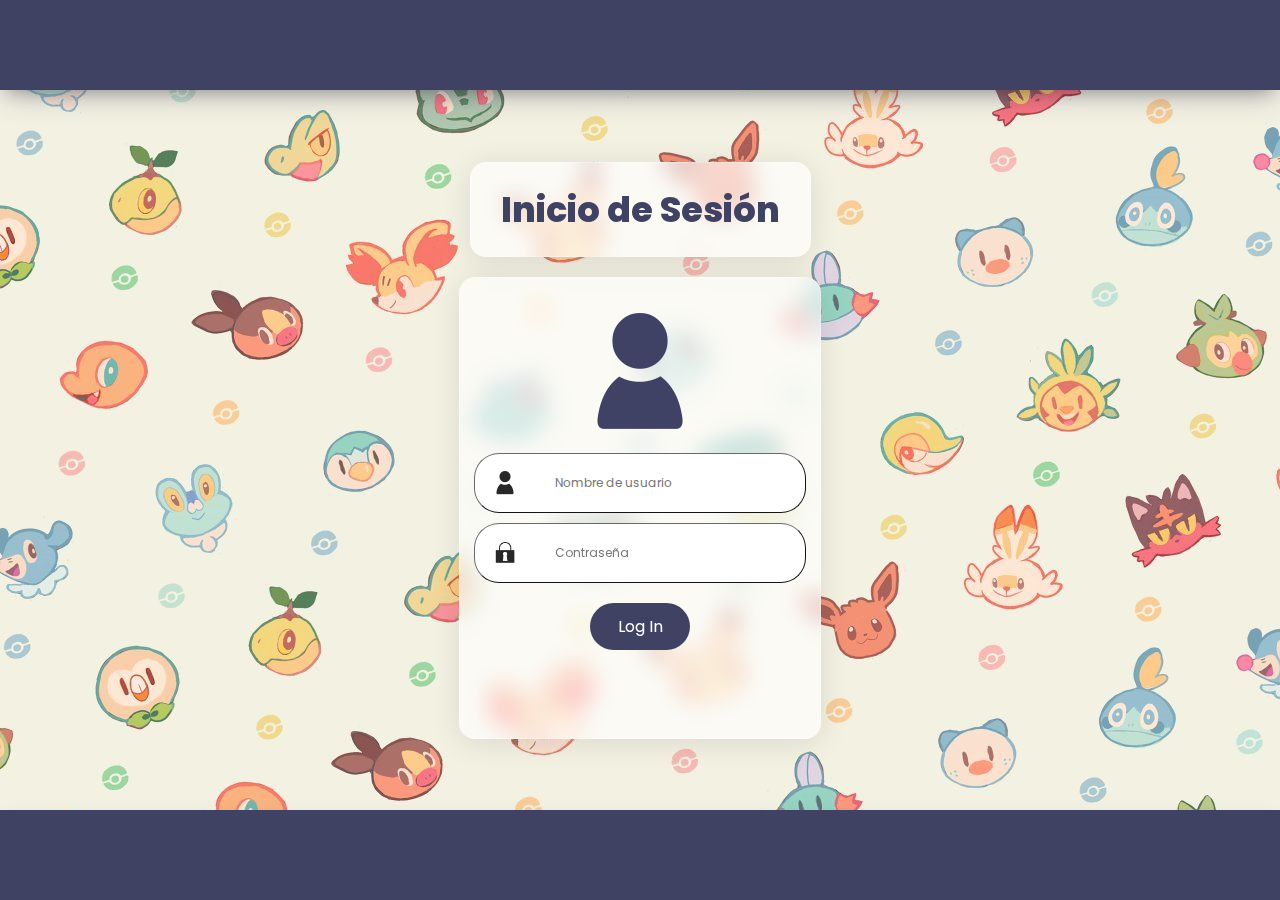
<file: index.html>
<!DOCTYPE html>
<html lang="es">

<head>
    <meta charset="UTF-8">
    <meta name="viewport" content="width=device-width, initial-scale=1.0">
    <link rel="stylesheet" href="css/estilo.css">
    <link rel="preconnect" href="https://fonts.googleapis.com">
    <link rel="preconnect" href="https://fonts.gstatic.com" crossorigin>
    <link href="https://fonts.googleapis.com/css2?family=Poppins:ital,wght@0,100;0,200;0,300;0,400;0,500;0,600;0,700;0,800;0,900;1,100;1,200;1,300;1,400;1,500;1,600;1,700;1,800;1,900&display=swap" rel="stylesheet">
    <title>Pokemon Web App</title>
</head>

<body>

    <div class="banner">
    </div>
    <section id="formularioContenedor">
                <h2 id="formTitle">Inicio de Sesión</h2>
    <div id="CuadroLogin">
        <div class="contenido_centrado">
            <img id="logo" src="img/logo_usuario.png"/>
        </div>
        <div class="contenido_centrado">
            <div class="campo_redondeado">
                <img src="img/icono_usuario.png" />
                <div class="linea_vertical"></div>
                <input id="input_nombre" type="email" placeholder="Nombre de usuario" maxlength="50" autocomplete="off" required>

            </div>
        </div>
        <div class="contenido_centrado">
            <div class="campo_redondeado">
                <img src="img/icono_candado.png" />
                <div class="linea_vertical"></div>
                <input id="input_contrasena" placeholder="Contraseña" type="password" maxlength="50" autocomplete="off" required>
            </div>
        </div>
        <div class="aviso_datos_incorrectos">
            <p id="aviso1" class="avisos">*Datos de usuario y/o contraseña incorrectos</p>
            <p id="aviso2" class="avisos">*Evita ingresar caracteres aleatorios</p>
            <p id="aviso3" class="avisos">*No ingreses más de 50 caracteres</p>
            <p id="aviso4" class="avisos">*Completa ambos campos</p>
        </div>
        <div class="contenido_centrado">
            <button id="boton_login" onclick="HacerLogin()">Log In</button>
        </div>
        
    </div>
    </section>

    <div class="banner">
    </div>

</body>
<script src="js/login.js"></script>
</html>
</file>
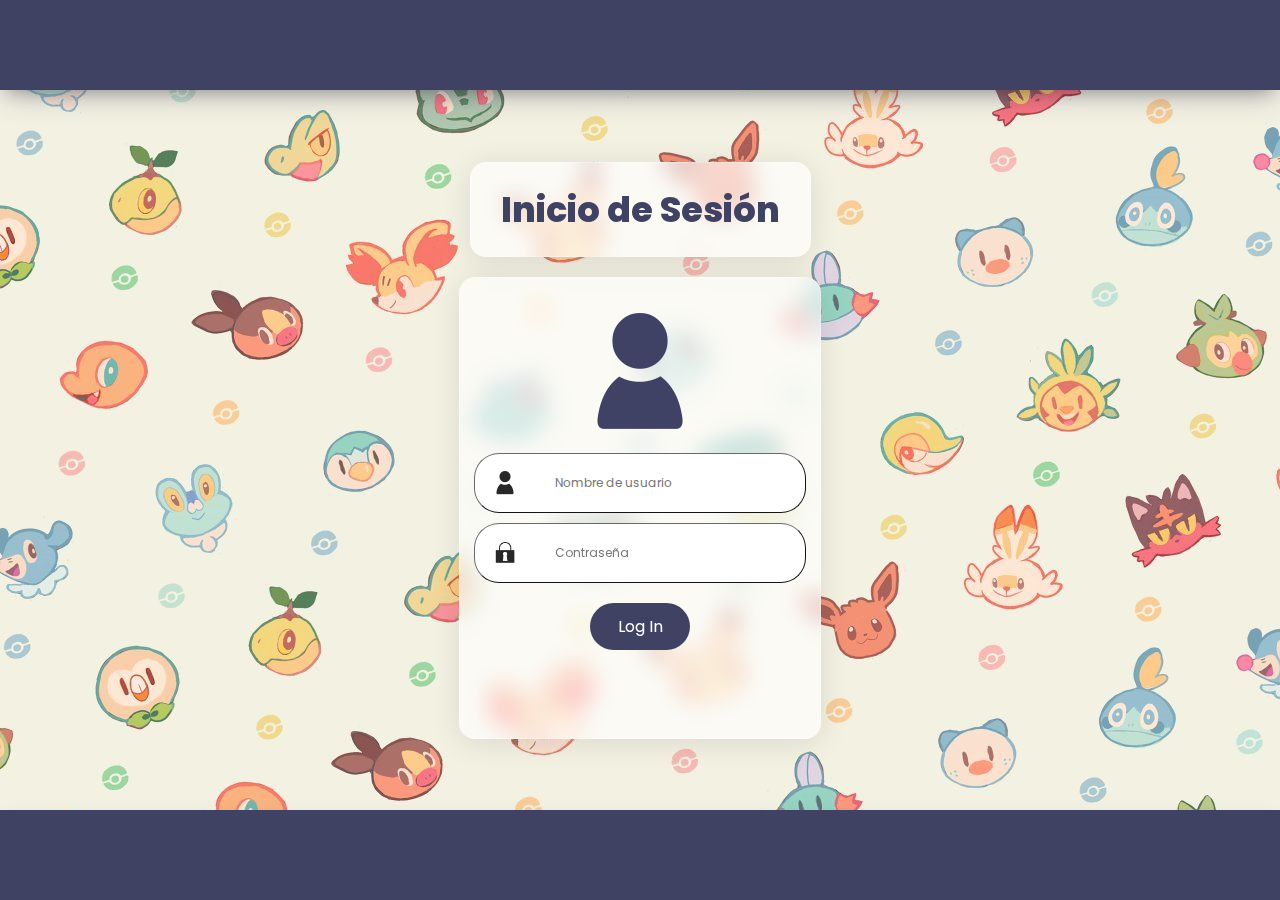
<file: PokeApi_DeUno_222397/index.html>
<!DOCTYPE html>
<html lang="es">

<head>
    <meta charset="UTF-8">
    <meta name="viewport" content="width=device-width, initial-scale=1.0">
    <link rel="stylesheet" href="estilo/style.css">
    <link rel="preconnect" href="https://fonts.googleapis.com">
    <link rel="preconnect" href="https://fonts.gstatic.com" crossorigin>
    <link
        href="https://fonts.googleapis.com/css2?family=Poppins:ital,wght@0,100;0,200;0,300;0,400;0,500;0,600;0,700;0,800;0,900;1,100;1,200;1,300;1,400;1,500;1,600;1,700;1,800;1,900&display=swap"
        rel="stylesheet">
    <title>Pokemon Web App</title>
</head>

<body>

    <div>
        <button onclick="cerrarSesion()">Cerrar Sesión</button>
    </div>
    <!--CONTENIDO-->

    <section id="contenedor">
        <div id="buscador">
            <div id="logo">
                <img src="assets/PokemonLogo.png" width="100%" alt="" id="logoPokemon">
            </div>
            <p style="margin: 10px;">¡Ingresa el nombre o número de tu Pokemon favorito!</p>
            <div id="barraBusqueda">
                <input id="entrada" placeholder="Nombre o número" autocomplete="off" min="1" required maxlength="20"/>
                <button id="botoncito" onclick="ConsultarPokemon()">Buscar</button>
            </div>
        </div>

        <div id="ContenedorPokemon">
           <!-- <div id="sprite">
                <img src="assets/sprite.png" width="100%" alt="" id="spritesPokemon">
            </div>-->
            <div id="numero_pokemon">570</div>
            <div id="nombre_pokemon">Zorua</div>

            <div id="tipo_pokemon">
                <p class="tipo_color">Fantasma</p>
            </div>

            <div id="seccionImgPokemon">
                <img id="imgPoke" src="https://raw.githubusercontent.com/PokeAPI/sprites/master/sprites/pokemon/570.png"
                    width="100%" alt="">
            </div>

            <div id="atributosFisicos">
                <div id="altura_pokemon">Altura: 7 mts</div>
                <div id="peso_pokemon">Peso: 125 kg</div>
            </div>

            <audio controls id="reproductorPokemon">
                <source src="https://raw.githubusercontent.com/PokeAPI/cries/main/cries/pokemon/latest/570.ogg" />
            </audio>
        </div>
    </section>
</body>
<script src="js/script.js"></script>

</html>
</file>
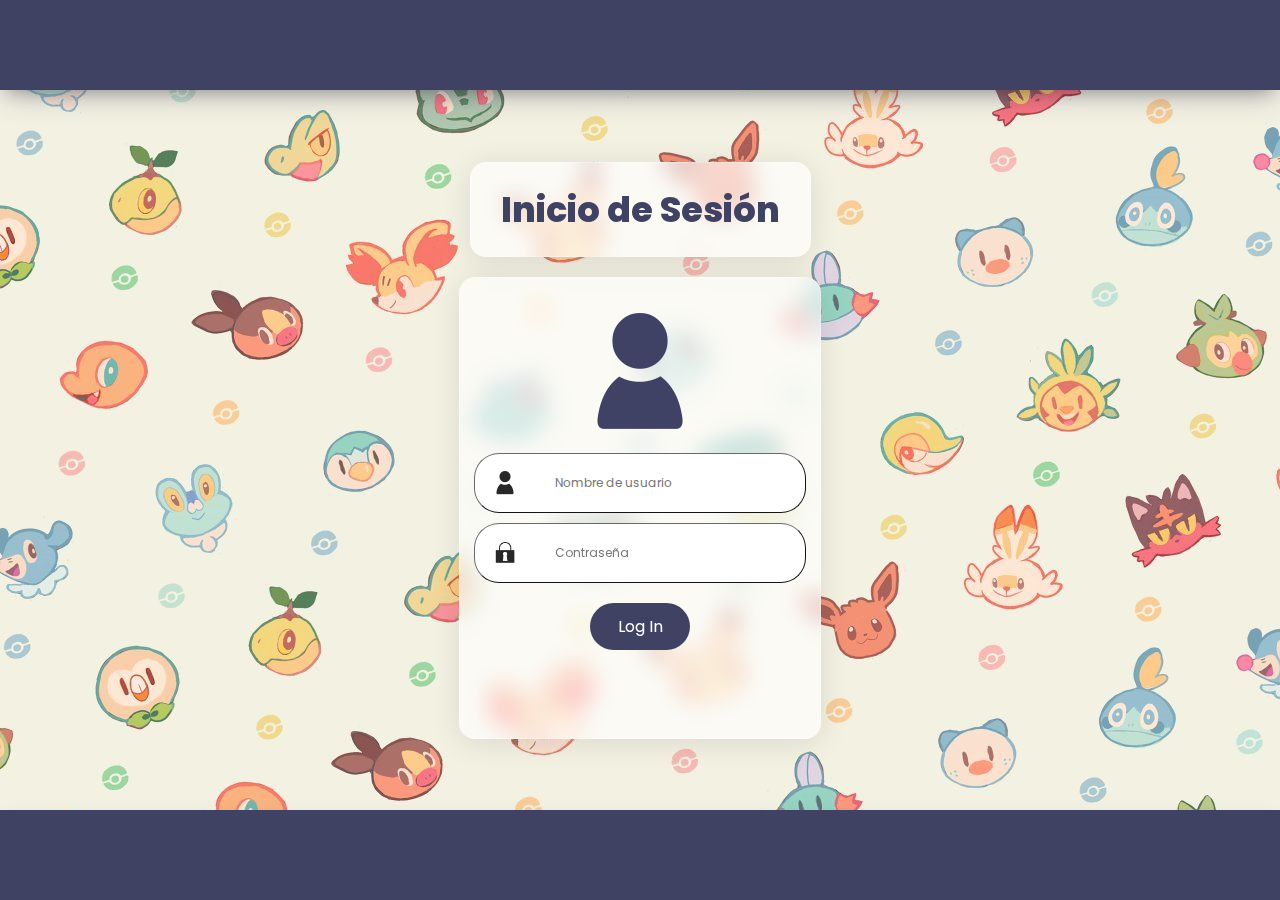
<file: PokeApi_DeUno_222397/pokemon.html>
<!DOCTYPE html>
<html lang="es">

<head>
    <meta charset="UTF-8">
    <meta name="viewport" content="width=device-width, initial-scale=1.0">
    <link rel="stylesheet" href="estilo/style.css">
    <link rel="preconnect" href="https://fonts.googleapis.com">
    <link rel="preconnect" href="https://fonts.gstatic.com" crossorigin>
    <link
        href="https://fonts.googleapis.com/css2?family=Poppins:ital,wght@0,100;0,200;0,300;0,400;0,500;0,600;0,700;0,800;0,900;1,100;1,200;1,300;1,400;1,500;1,600;1,700;1,800;1,900&display=swap"
        rel="stylesheet">
    <title>Pokemon Web App</title>
</head>

<body>

    <!--<div>
        <button id="cerrarSesionBoton" onclick="cerrarSesion()">Cerrar Sesión</button>
    </div>-->
    <!--CONTENIDO-->

    <section id="contenedor">
        <div id="buscador">
            <div id="logo">
                <img src="assets/PokemonLogo.png" width="100%" alt="" id="logoPokemon">
            </div>
            <p style="margin: 10px;">¡Ingresa el nombre o número de tu Pokemon favorito!</p>
            <div id="barraBusqueda">
                <input id="entrada" placeholder="Nombre o número" autocomplete="off" min="1" required maxlength="20"/>
                <button id="botoncito" onclick="ConsultarPokemon()">Buscar</button>
            </div>
        </div>

        <div id="ContenedorPokemon">
           <!-- <div id="sprite">
                <img src="assets/sprite.png" width="100%" alt="" id="spritesPokemon">
            </div>-->
            <div id="numero_pokemon">570</div>
            <div id="nombre_pokemon">Zorua</div>

            <div id="tipo_pokemon">
                <p class="tipo_color">Fantasma</p>
            </div>

            <div id="seccionImgPokemon">
                <img id="imgPoke" src="https://raw.githubusercontent.com/PokeAPI/sprites/master/sprites/pokemon/570.png"
                    width="100%" alt="">
            </div>

            <div id="atributosFisicos">
                <div id="altura_pokemon">Altura: 7 mts</div>
                <div id="peso_pokemon">Peso: 125 kg</div>
            </div>

            <audio controls id="reproductorPokemon">
                <source src="https://raw.githubusercontent.com/PokeAPI/cries/main/cries/pokemon/latest/570.ogg" />
            </audio>
        </div>
    </section>
</body>
<script src="js/script.js"></script>

</html>
</file>
<file: css/estilo.css>
* {
    margin: 0;
    padding: 0;
}

body {
    background-color: #f8f4e4;
    box-sizing: border-box;
    font-family: "Poppins", sans-serif;
    background-image: url(../img/patronPokemon.jpg);
    background-size: cover;
    background-repeat: no-repeat;
    background-position: center center;
}

.banner {
    width: 100%;
    height: 90px;
    background-color: #3f4263;
    box-sizing: border-box;
    box-shadow: rgba(50, 50, 93, 0.25) 0px 13px 27px -5px, rgba(0, 0, 0, 0.3) 0px 8px 16px -8px;
}

#formTitle {
    color: #3f4263;
    font-size: 35px;
    font-weight: 800;
    background-color: #CBEDBC;
    padding: 20px 30px;
    border-radius: 5px;

    background: rgba(255, 255, 255, 0.64);
    border-radius: 16px;
    box-shadow: 0 4px 30px rgba(0, 0, 0, 0.1);
    backdrop-filter: blur(10.8px);
    -webkit-backdrop-filter: blur(10.8px);
    border: 1px solid rgba(255, 255, 255, 0.3);
}

#formularioContenedor {
    width: 100%;
    height: 80vh;
    display: flex;
    justify-content: center;
    align-items: center;
    flex-direction: column;
    gap: 20px;
}

#CuadroLogin {
    width: 300px;
    height: 400px;
    background-color: #CBEDBC;
    padding: 30px;
    border-radius: 5px;

    background: rgba(255, 255, 255, 0.64);
    border-radius: 16px;
    box-shadow: 0 4px 30px rgba(0, 0, 0, 0.1);
    backdrop-filter: blur(10.8px);
    -webkit-backdrop-filter: blur(10.8px);
    border: 1px solid rgba(255, 255, 255, 0.3);
}

.contenido_centrado {
    float: left;
    width: 100%;
    /*background-color: cyan;*/
    display: flex;
    justify-content: center;
}

#logo {
    width: 100px;
    margin-bottom: 20px;
    filter: brightness(0) saturate(100%) invert(26%) sepia(10%) saturate(1770%) hue-rotate(197deg) brightness(94%) contrast(93%);
}

.campo_redondeado {
    width: 100%;
    background-color: white;
    border-radius: 25px;
    border-style: outset;
    border-width: 1px;
    border-color: dimgray;

    padding: 10px;
    padding-left: 20px;

    margin-bottom: 10px;

    display: flex;
    align-items: center;
}

.campo_redondeado img {
    width: 20px;
    float: left;
}

.linea_vertical {
    width: 1px;
    height: 20px;
    float: left;
    background-color: #3f4263;
    margin-left: 15px;
    margin-right: 15px;
}

input {
    all: unset;
    padding: 10px;
    font-size: 12px;
    border-style: none;
    outline: none;
    font-family: "Poppins", sans-serif;

}

#boton_login {
    margin-top: 10px;
    width: 100px;
    border-radius: 40px;
    padding: 10px;
    font-size: 16px;
    background-color: #3f4263;
    border-style: none;
    color: white;
    font-family: "Poppins", sans-serif;
    border: 1px transparent solid;
    transition: 0.2s ease-in-out;

}

#boton_login:hover {
    background-color: #CBEDBC;
    cursor: pointer;
    color: rgb(22, 58, 19);
    border-color: rgb(22, 58, 19);
    transition: 0.2s ease-in-out;
}

.aviso_datos_incorrectos {
    padding: 10px;
    color: brown;
    font-weight: 700;
    font-style: italic;
    font-family: "Poppins", sans-serif;

}

.avisos {
    display: none;
}
</file>
<file: PokeApi_DeUno_222397/estilo/style.css>
html{
    margin: 0;
    padding: 0;
    font-family: "Poppins", serif;
}

:root{
    --colorFont: #080b2e;
}

body{  
    margin: 0 ;
    padding: 0; 
    width: 100%;
    height: 100%;
    box-sizing: border-box;
    background-image: url(../assets/patronPokemon.jpg);
    background-position: center center;
    background-repeat: no-repeat;
    background-size:cover;
    background-attachment: fixed;  
}

#contenedor{
    width: 100%;
    height: 100%;
    padding: 20px;
    box-sizing: border-box;
    display: flex;
    flex-direction: column;
    align-items: center;
    
}

#buscador{
    display: flex; flex-direction: column;
    justify-content: center;
    text-align: center;
    padding: 15px 40px;
    background-color: rgb(246, 247, 255);
    margin-bottom: 30px;
    border-radius: 10px;
    box-sizing: border-box;
    box-shadow: rgba(0, 0, 0, 0.19) 0px 10px 20px, rgba(0, 0, 0, 0.23) 0px 6px 6px;
    transition: 0.2 ease-in-out;
    transform: translateY(150px);
}

#logo{
    text-align: center;
}

#logoPokemon{
    width: 40%;
    filter: brightness(0) saturate(100%) invert(17%) sepia(7%) saturate(3049%) hue-rotate(198deg) brightness(94%) contrast(88%);
}

#barraBusqueda{
    display: flex; flex-direction: row;
    justify-content: center;
    padding: 5px 0px;
    text-align: left;
}

input{
    all: unset;
    background-color: rgb(231, 234, 250);
    padding: 15px;
    border-radius: 10px;
    margin-right: 5px;
}

#botoncito{
    all: unset;
    background-color: #3f4263;
    color: rgb(255, 250, 244);
    padding: 15px 30px;
    cursor: pointer;
    border-radius: 10px;
}

#ContenedorPokemon{
    width: auto;
    height: auto;
    display: none;
    position: relative;
    padding: 50px 50px;
    color: var(--colorFont);
    box-sizing: border-box;
    background-color: rgb(234, 239, 250);
    border-radius: 20px;
    backdrop-filter: blur(25px);
    -webkit-backdrop-filter: blur(11px);
    box-shadow: rgba(0, 0, 0, 0.25) 0px 14px 28px, rgba(0, 0, 0, 0.22) 0px 10px 10px;

}

#numero_pokemon{
    position: absolute;
    font-size: 20px;
    font-weight: 400; 
    top: 4%; right: 6%;
    color:#505480;
}

#sprite{
    position: absolute;
    top: 4%; left: 6%;
    cursor: pointer;
}

#spritesPokemon{
    width: 25px;
    transition: 0.2s ease-in;
}

#spritesPokemon:hover{
    transform: scale(1.4);
    transition: 0.2s ease-in;
}


#nombre_pokemon{
    text-align: center;
    font-size: 45px;
    font-weight: 500;
}

#tipo_pokemon{
    width: 100%;
    height: auto;
    display: flex;
    flex-direction: row;
    align-items: center;
    justify-content: center;
}

.tipo_color{
    width: auto;
    font-size: 15px;
    margin-top: 5px;
    padding: 5px 40px;
    margin-left: 10px;
    border-radius: 10px;
    background-color: #f16464ea;
    transition: 0.2s ease-in-out;
    font-weight: 500;
    color: var(--colorFont);
}


#seccionImgPokemon{
    width: 100%;
    height: 100%;
    border-radius: 20px;
    background-color: #ffffff75;
    text-align: center;
    padding: 20px;
    box-sizing: border-box;
    text-align: center;
    cursor: pointer;
    transition: 0.2s ease-in-out;
}

#seccionImgPokemon img{
    width: 200px;
    
}

#seccionImgPokemon:hover{
    background-color: #ffffffd8;
    transition: 0.2s ease-in-out;
}

#atributosFisicos{
    width: 100%;
    font-size: 20px;
    padding: 15px 0px;
    display: flex;
    justify-content: space-evenly;
}

#reproductorPokemon{
    width: 100%;
    background-color: #710088;
    border-radius: 10px;
    
}

#reproductorPokemon controls{
    cursor: pointer;
}
</file>
